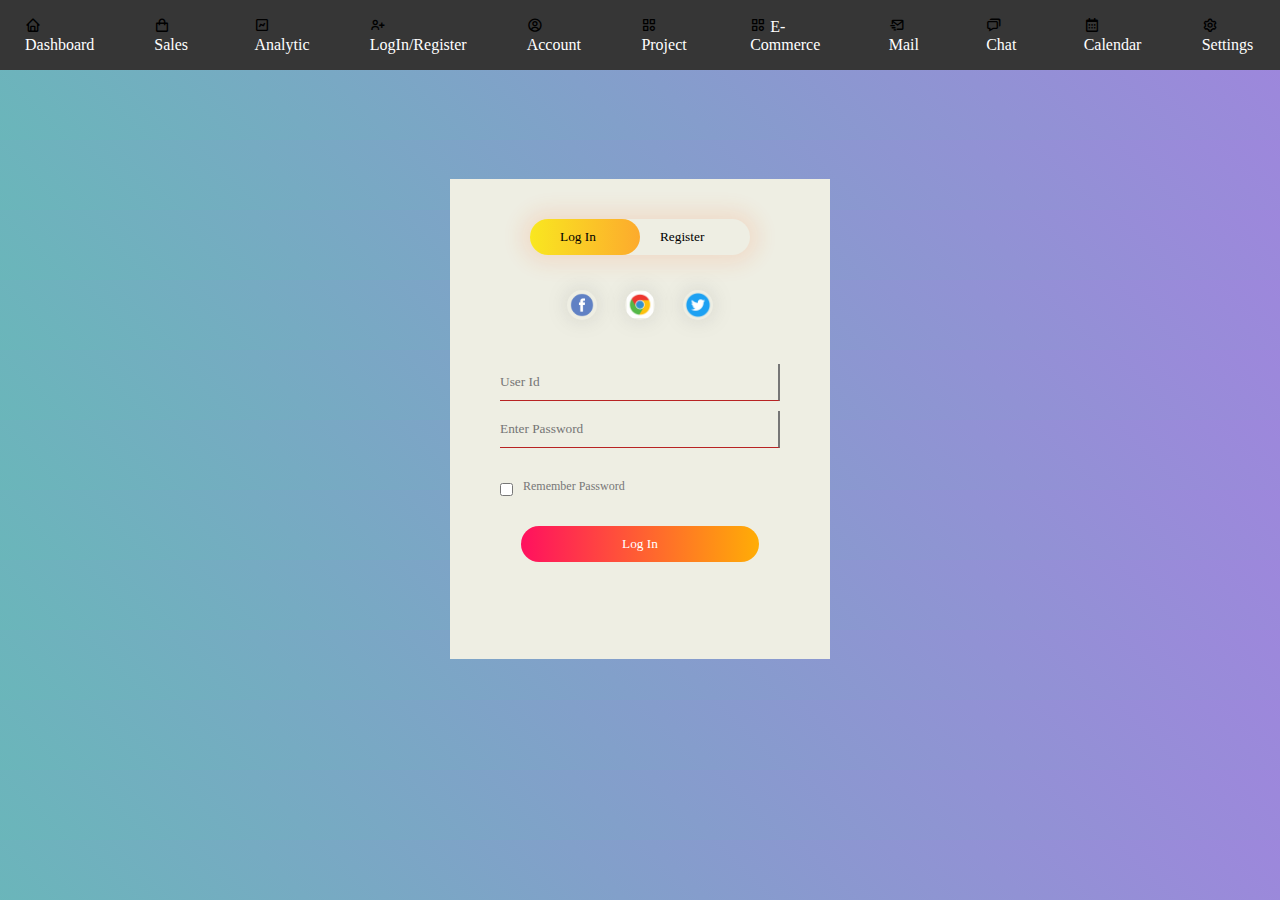
<file: login.html>
<!DOCTYPE html>
<html lang="en">
<head>
	<meta charset="UTF-8">
	<meta http-equiv="X-UA-Compatible" content="IE=edge">
	<meta name="viewport" content="width=device-width, initial-scale=1.0">
	<title>Registration Form</title>
	<!--css-->
	<link rel="stylesheet" href="/css/loginStyle.css">
	<link rel="stylesheet" href="/css/loginNav.css">
	<!--Box Icons-->
	<link href='https://unpkg.com/boxicons@2.0.7/css/boxicons.min.css' rel='stylesheet'>
	
</head>
<body>
	<!--animated Background-->
	
<!--navBar-->
<header>
    <nav class="navbar">
        <!-- <a href="#" class="nav-branding">Dashboard</a> -->

        <ul class="nav-menu">
            <li class="nav-item">
                <i class='bx bx-home'></i>
                <a href="index.html" class="nav-link">Dashboard</a>
            </li>
            <li class="nav-item">
                <i class='bx bx-shopping-bag'></i>
                <a href="#" class="nav-link">Sales</a>
            </li>
            <li class="nav-item">
                <i class='bx bx-chart'></i>
                <a href="#" class="nav-link">Analytic</a>
            </li>
            <li class="nav-item">
                <i class='bx bx-user-plus'></i>
                <a href="login.html" class="nav-link">LogIn/Register</a>
            </li>
            <li class="nav-item">
                <i class='bx bx-user-circle'></i>
                <a href="#" class="nav-link">Account</a>
            </li>
            <li class="nav-item">
                <i class='bx bx-category'></i>
                <a href="#" class="nav-link">Project</a>
            </li>
            <li class="nav-item">
                <i class='bx bx-category'></i>
                <a href="#" class="nav-link">E-Commerce</a>
            </li>
            <li class="nav-item">
                <i class='bx bx-mail-send'></i>
                <a href="#" class="nav-link">Mail</a>
            </li>
            <li class="nav-item">
                <i class='bx bx-chat'></i>
                <a href="#" class="nav-link">Chat</a>
            </li>
            <li class="nav-item">
                <i class='bx bx-calendar'></i>
                <a href="calendar.html" class="nav-link">Calendar</a>
            </li>
            <li class="nav-item">
                <i class='bx bx-cog'></i>   
                <a href="#" class="nav-link">Settings</a>
            </li>
        </ul>
            <div class="hamburger">
                <span class="bar"></span>
                <span class="bar"></span>
                <span class="bar"></span>
            </div>
    </nav>
    <!--End NavBar-->
	<div class="hero">
		<div class="form-box">
			<div class="button-box">
				<div id="btn"></div>
				<button type="button" class="toggle-btn" onclick="login()">Log In</button>
				<button type="button" class="toggle-btn" onclick="register()">Register</button>
			</div>
			<div class="social-icons">
				<img src="/images/facebook.png">
				<img src="/images/google.png">
				<img src="/images/twitter_PNG95259.png">
			</div>
			<form id="login" class="input-group">
				<input type="text" class="input-field" placeholder="User Id" required>
				<input type="password" class="input-field" placeholder="Enter Password" required>
				<input type="checkbox" class="check-box"><span>Remember Password</span>
			<button type="submit" class="submit-btn"><a href="/index.html">Log In</a></button>
		</form>
			<form id="register" class="input-group">
				<input type="text" class="input-field" placeholder="User Id" required>
				<input type="email" class="input-field" placeholder="Email Id" required>
				<input type="password" class="input-field" placeholder="Enter Password" required>
				<input type="checkbox" class="check-box"><span>I agree to the terms & conditions</span>
			<button type="submit" class="submit-btn">Register</button>
			</form>
			</div>
	</div>

	<!--LoginJs Script-->
<script src="/js/loginform.js"></script>

</body>
</html>
</file>
<file: css/loginStyle.css>
*{
	margin:0;
	padding:0;
	font-family:san-serif;
}

.hero{
	height: 100%;
	width: 100%;
	background-position:center;
	background-size:cover;
	position:absolute;
}
.form-box{
	width: 380px;
	height: 480px;
	position:relative;
	margin:8.5% auto;
	background:rgb(238, 238, 227);
	padding:5px;
	overflow:hidden;
}
.button-box{
	width: 220px;
	margin:35px auto;
	position:relative;
	box-shadow:0 0 20px 9px #ff61241f;
	border-radius: 30px;
}
.toggle-btn{
	padding:10px 30px;
	cursor:pointer;
	background:transparent;
	border:0;
	outline:none;
	position:relative;
}
#btn{
	top:0;
	left:0;
	position:absolute;
	width:110px;
	height:100%;
	background:linear-gradient(to right,#f9e720,#ff9f0eda);
	border-radius:30px;
	transition:.5s;
}
.social-icons{
	margin: 30px auto;
	text-align: center;
}
.social-icons img{
	width: 30px;
	margin: 0 12px;
	box-shadow:0 0 20px 0 #7f7f7f3d;
	cursor:pointer;
	border-radius:50%;
}
.input-group{
	top:180px;
	position:absolute;
	width: 280px;
	transition:.5s;
}
.input-field{
	width:100%;
	padding:10px 0;
	margin:5px 0;
	border-left:0;
	border-top:0;
	border-bottom:1px solid rgb(184, 35, 35);
	outline:none;
	background:transparent;	
}
.submit-btn{
	width:85%;
	padding: 10px 30px;
	cursor:pointer;
	display:block;
	margin:auto;
	background:linear-gradient(to right,#ff105f,#ffad06);
	border:0;
	outline:none;
	border-radius:30px;
}
.check-box{
	margin:30px 10px 30px 0;
}
span{
	color:#777;
	font-size:12px;
	bottom:68px;
	position:absolute;
}
#login{
	left:50px;
}
#register{
	left:450px;
}
</file>
<file: css/loginNav.css>
*{
    margin:0;
    padding: 0;
    box-sizing: border-box;
}
header {
    background-color: #363636;
}
li{
    list-style: none;
}
a{
    color:white;
    text-decoration: none;
}
.navbar{
    min-height: 70px;
    display: flex;
    justify-content: space-between;
    align-items: center;
    padding:0 25px;

}
.nav-menu{
    display: flex;
    justify-content: space-between;
    align-items: center;
    gap:60px;
}
.nav-branding{
    font-size:2rem;
}
.nav-link{
    transform: 0.7s ease;
}
.nav-link:hover{
    color:aquamarine;
}
.hamburger{
    display: none;
    cursor:pointer;
}
.bar{
    display: block;
    width: 25px;
    height: 3px;
    margin: 5px auto;
    -webkit-transition:all 0.3s ease-in-out;
    transition:all 0.3s ease-in-out; 
    background-color:white;
}

@media(max-width:768px){
    /* .hamburger{
        display: block;
    }
    .hamburger.active .bar:nth-child(1){
        transform:translateY(8px) rotate(45deg);
    }
    .hamburger.active .bar:nth-child(2){
        opacity: 0;
    }
    .hamburger.active .bar:nth-child(3){
        transform:translateY(-8px) rotate(-45deg);
    } */
    .nav-menu{
        position:absolute;
        left:-200%;
        top:20px;
        gap:0;
        flex-direction:column;
        background-color:#363636;
        width: 100%;
        text-align: center;
        transition:0.3s;
    }

    .nav-item{
        margin:16px;
    }
/*display menu*/
    .nav-menu.active{
        left:0;
    }
}
body{
    background:linear-gradient(45deg,#6ab6ba,#9d87dc);
    width: 100%;
    height: 100%;
    position: relative;
}
#calendar{
    width: 80%;
    position: absolute;
    top: 50%;
    left:50%;
    transform: translate(-50%,20%);

}
#myButton{
width: 80%;
position: absolute;
top:30%;
left: 30%;
transform: translate(-30%,30%);    
}
</file>
